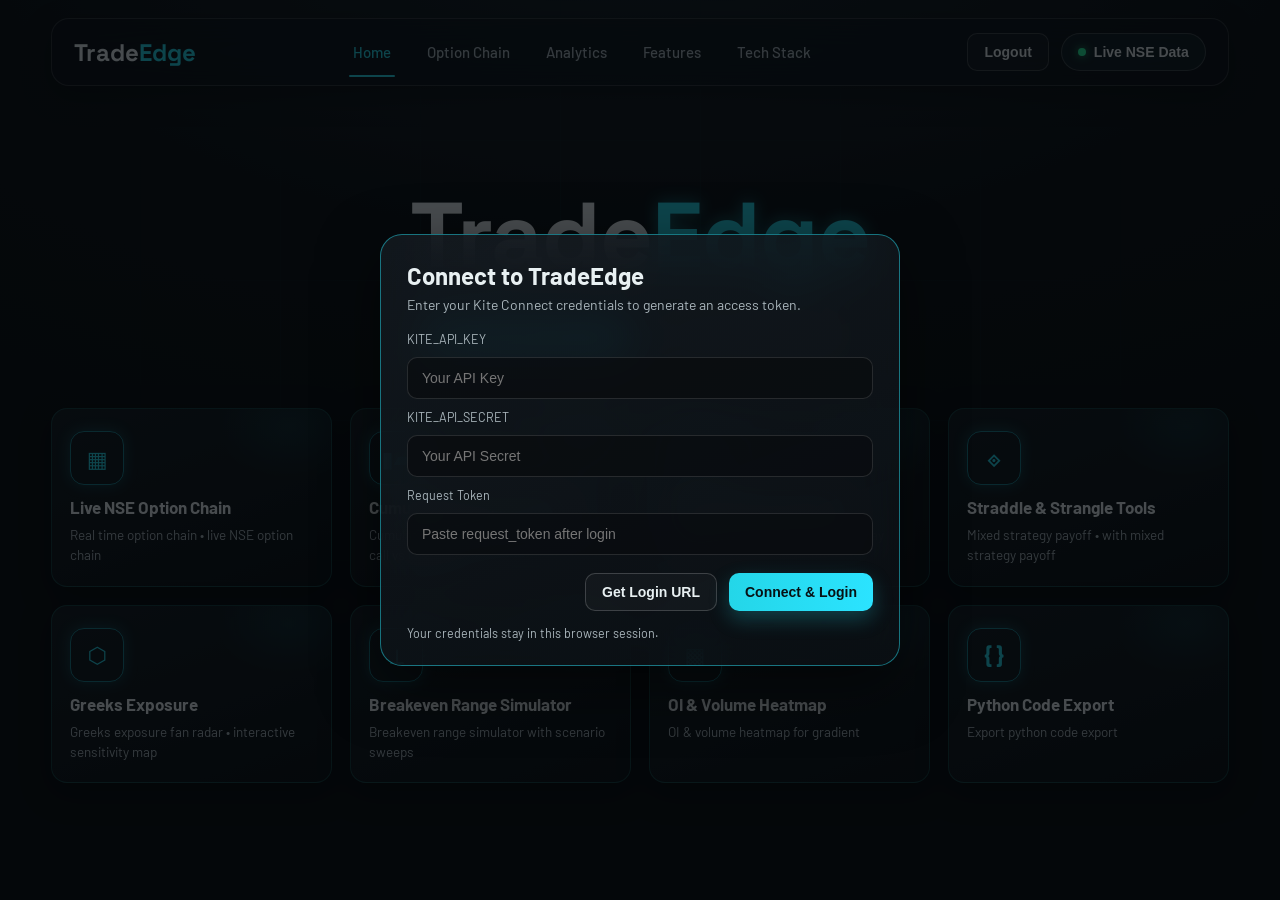
<file: index.html>
﻿<!DOCTYPE html>
<html lang="en">
<head>
  <meta charset="UTF-8" />
  <meta name="viewport" content="width=device-width, initial-scale=1.0" />
  <title>TradeEdge</title>
  <link rel="stylesheet" href="style.css" />
</head>
<body>
  <div class="bg-grid"></div>

  <div class="login-overlay" id="loginOverlay">
    <div class="login-modal">
      <h2>Connect to TradeEdge</h2>
      <p class="modal-sub">Enter your Kite Connect credentials to generate an access token.</p>

      <div class="form">
        <label for="apiKeyInput">KITE_API_KEY</label>
        <input id="apiKeyInput" type="text" placeholder="Your API Key" />

        <label for="apiSecretInput">KITE_API_SECRET</label>
        <input id="apiSecretInput" type="password" placeholder="Your API Secret" />

        <label for="requestTokenInput">Request Token</label>
        <input id="requestTokenInput" type="text" placeholder="Paste request_token after login" />
      </div>

      <div class="form-actions">
        <button class="btn ghost" id="getLoginUrlBtn" type="button">Get Login URL</button>
        <button class="btn primary" id="loginBtn" type="button">Connect & Login</button>
      </div>
      <p class="modal-hint" id="loginStatus">Your credentials stay in this browser session.</p>
    </div>
  </div>

  <header class="site-header">
    <div class="container nav">
      <div class="brand">
        <span class="brand-main">Trade</span><span class="brand-accent">Edge</span>
      </div>
      <nav class="nav-links">
        <a class="active" href="#">Home</a>
        <a href="#">Option Chain</a>
        <a href="#">Analytics</a>
        <a href="#">Features</a>
        <a href="#">Tech Stack</a>
      </nav>
      <div class="nav-actions">
        <button class="btn ghost" id="logoutBtn" type="button">Logout</button>
        <button class="btn pill" type="button">
          <span class="dot"></span>
          Live NSE Data
        </button>
      </div>
    </div>
  </header>

  <main class="hero">
    <div class="container hero-inner">
      <h1><span>Trade</span><span class="accent">Edge</span></h1>
      <div class="cta">
        <button class="btn primary">Explore Live Option Chain</button>
        <button class="btn ghost">View Analytics Dashboard</button>
      </div>
    </div>
  </main>

  <section class="features">
    <div class="container">
      <div class="cards">
        <article class="card">
          <div class="icon">▦</div>
          <h3>Live NSE Option Chain</h3>
          <p>Real time option chain • live NSE option chain</p>
        </article>

        <article class="card">
          <div class="icon">▮▰</div>
          <h3>Cumulative Call vs Put Chart</h3>
          <p>Cumulative call vs put chart • cumulative call vs put chart</p>
        </article>

        <article class="card">
          <div class="icon">∿</div>
          <h3>Premium Decay Analysis</h3>
          <p>Premium cumulative call vs put decay analysis</p>
        </article>

        <article class="card">
          <div class="icon">⟐</div>
          <h3>Straddle & Strangle Tools</h3>
          <p>Mixed strategy payoff • with mixed strategy payoff</p>
        </article>

        <article class="card">
          <div class="icon">⬡</div>
          <h3>Greeks Exposure</h3>
          <p>Greeks exposure fan radar • interactive sensitivity map</p>
        </article>

        <article class="card">
          <div class="icon">⟂</div>
          <h3>Breakeven Range Simulator</h3>
          <p>Breakeven range simulator with scenario sweeps</p>
        </article>

        <article class="card">
          <div class="icon">▩</div>
          <h3>OI & Volume Heatmap</h3>
          <p>OI & volume heatmap for gradient</p>
        </article>

        <article class="card">
          <div class="icon">{ }</div>
          <h3>Python Code Export</h3>
          <p>Export python code export</p>
        </article>
      </div>
    </div>
  </section>

  <footer class="site-footer">
    <div class="container footer-inner"></div>
  </footer>
  <script>
    const navLinks = document.querySelectorAll(".nav-links a");
    navLinks.forEach((link) => {
      link.addEventListener("click", (e) => {
        e.preventDefault();
        navLinks.forEach((item) => item.classList.remove("active"));
        link.classList.add("active");
      });
    });

    const loginOverlay = document.getElementById("loginOverlay");
    const logoutBtn = document.getElementById("logoutBtn");
    const getLoginUrlBtn = document.getElementById("getLoginUrlBtn");
    const loginBtn = document.getElementById("loginBtn");
    const loginStatus = document.getElementById("loginStatus");

    const apiKeyInput = document.getElementById("apiKeyInput");
    const apiSecretInput = document.getElementById("apiSecretInput");
    const requestTokenInput = document.getElementById("requestTokenInput");

    const showOverlay = () => loginOverlay.classList.add("show");
    const hideOverlay = () => loginOverlay.classList.remove("show");

    if (!sessionStorage.getItem("kite_access_token")) {
      showOverlay();
    }

    logoutBtn.addEventListener("click", () => {
      sessionStorage.removeItem("kite_access_token");
      apiKeyInput.value = "";
      apiSecretInput.value = "";
      requestTokenInput.value = "";
      loginStatus.textContent = "Logged out. Please enter credentials to continue.";
      showOverlay();
    });


    getLoginUrlBtn.addEventListener("click", async () => {
      const apiKey = apiKeyInput.value.trim();
      if (!apiKey) {
        loginStatus.textContent = "Enter your API key first.";
        return;
      }

      loginStatus.textContent = "Generating login URL...";
      const res = await fetch("/api/login_url", {
        method: "POST",
        headers: { "Content-Type": "application/json" },
        body: JSON.stringify({ api_key: apiKey }),
      });

      if (!res.ok) {
        loginStatus.textContent = "Failed to get login URL.";
        return;
      }

      const data = await res.json();
      window.open(data.login_url, "_blank");
      loginStatus.textContent = "Login page opened. Paste request_token here.";
    });

    loginBtn.addEventListener("click", async () => {
      const apiKey = apiKeyInput.value.trim();
      const apiSecret = apiSecretInput.value.trim();
      const requestToken = requestTokenInput.value.trim();

      if (!apiKey || !apiSecret || !requestToken) {
        loginStatus.textContent = "Please fill all fields.";
        return;
      }

      loginStatus.textContent = "Connecting to Kite...";
      const res = await fetch("/api/access_token", {
        method: "POST",
        headers: { "Content-Type": "application/json" },
        body: JSON.stringify({
          api_key: apiKey,
          api_secret: apiSecret,
          request_token: requestToken,
        }),
      });

      if (!res.ok) {
        loginStatus.textContent = "Login failed. Check your credentials.";
        return;
      }

      const data = await res.json();
      sessionStorage.setItem("kite_access_token", data.access_token);
      loginStatus.textContent = "Connected. You can close this popup.";
      setTimeout(hideOverlay, 600);
    });
  </script>
</body>
</html>
</file>
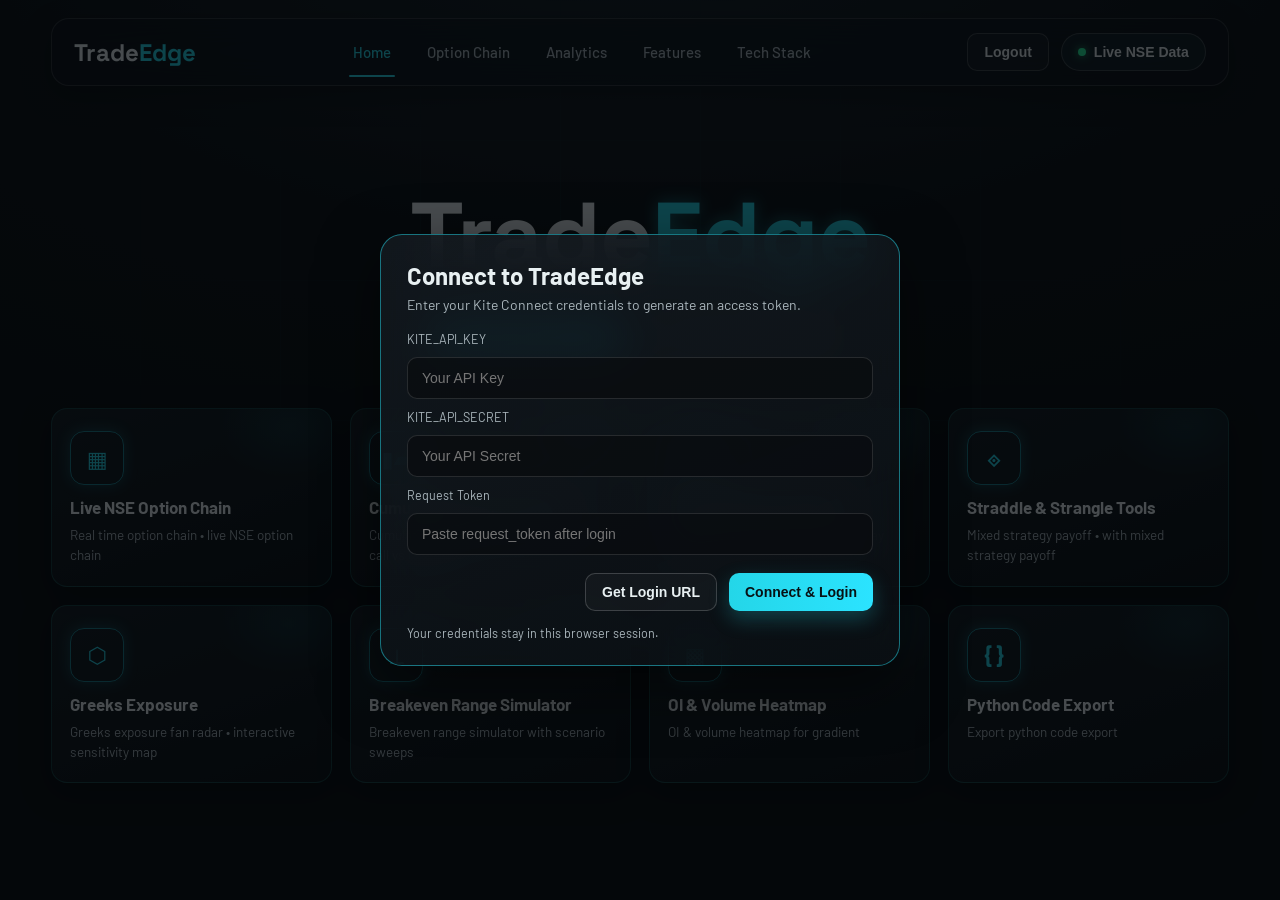
<file: templates/index.html>
﻿<!DOCTYPE html>
<html lang="en">
<head>
  <meta charset="UTF-8" />
  <meta name="viewport" content="width=device-width, initial-scale=1.0" />
  <title>TradeEdge</title>
  <link rel="stylesheet" href="/static/style.css" />
</head>
<body>
  <div class="bg-grid"></div>

  <div class="login-overlay" id="loginOverlay">
    <div class="login-modal">
      <h2>Connect to TradeEdge</h2>
      <p class="modal-sub">Enter your Kite Connect credentials to generate an access token.</p>

      <div class="form">
        <label for="apiKeyInput">KITE_API_KEY</label>
        <input id="apiKeyInput" type="text" placeholder="Your API Key" />

        <label for="apiSecretInput">KITE_API_SECRET</label>
        <input id="apiSecretInput" type="password" placeholder="Your API Secret" />

        <label for="requestTokenInput">Request Token</label>
        <input id="requestTokenInput" type="text" placeholder="Paste request_token after login" />
      </div>

      <div class="form-actions">
        <button class="btn ghost" id="getLoginUrlBtn" type="button">Get Login URL</button>
        <button class="btn primary" id="loginBtn" type="button">Connect & Login</button>
      </div>
      <p class="modal-hint" id="loginStatus">Your credentials stay in this browser session.</p>
    </div>
  </div>

  <header class="site-header">
    <div class="container nav">
      <div class="brand">
        <span class="brand-main">Trade</span><span class="brand-accent">Edge</span>
      </div>
      <nav class="nav-links">
        <a class="active" href="#">Home</a>
        <a href="/option-chain">Option Chain</a>
        <a href="#">Analytics</a>
        <a href="#">Features</a>
        <a href="#">Tech Stack</a>
      </nav>
      <div class="nav-actions">
        <button class="btn ghost" id="logoutBtn" type="button">Logout</button>
        <button class="btn pill" type="button">
          <span class="dot"></span>
          Live NSE Data
        </button>
      </div>
    </div>
  </header>

  <main class="hero">
    <div class="container hero-inner">
      <h1><span>Trade</span><span class="accent">Edge</span></h1>
      <div class="cta">
        <a class="btn primary" href="/option-chain">Explore Live Option Chain</a>
        <button class="btn ghost">View Analytics Dashboard</button>
      </div>
    </div>
  </main>

  <section class="features">
    <div class="container">
      <div class="cards">
        <a class="card card-link" href="/option-chain">
          <div class="icon">▦</div>
          <h3>Live NSE Option Chain</h3>
          <p>Real time option chain • live NSE option chain</p>
        </a>

        <article class="card">
          <div class="icon">▮▰</div>
          <h3>Cumulative Call vs Put Chart</h3>
          <p>Cumulative call vs put chart • cumulative call vs put chart</p>
        </article>

        <article class="card">
          <div class="icon">∿</div>
          <h3>Premium Decay Analysis</h3>
          <p>Premium cumulative call vs put decay analysis</p>
        </article>

        <article class="card">
          <div class="icon">⟐</div>
          <h3>Straddle & Strangle Tools</h3>
          <p>Mixed strategy payoff • with mixed strategy payoff</p>
        </article>

        <article class="card">
          <div class="icon">⬡</div>
          <h3>Greeks Exposure</h3>
          <p>Greeks exposure fan radar • interactive sensitivity map</p>
        </article>

        <article class="card">
          <div class="icon">⟂</div>
          <h3>Breakeven Range Simulator</h3>
          <p>Breakeven range simulator with scenario sweeps</p>
        </article>

        <article class="card">
          <div class="icon">▩</div>
          <h3>OI & Volume Heatmap</h3>
          <p>OI & volume heatmap for gradient</p>
        </article>

        <article class="card">
          <div class="icon">{ }</div>
          <h3>Python Code Export</h3>
          <p>Export python code export</p>
        </article>
      </div>
    </div>
  </section>

  <footer class="site-footer">
    <div class="container footer-inner"></div>
  </footer>
  <script>
    const navLinks = document.querySelectorAll(".nav-links a");
    navLinks.forEach((link) => {
      link.addEventListener("click", (e) => {
        const href = link.getAttribute("href");
        if (!href || href === "#") {
          e.preventDefault();
        }
        navLinks.forEach((item) => item.classList.remove("active"));
        link.classList.add("active");
      });
    });

    const loginOverlay = document.getElementById("loginOverlay");
    const logoutBtn = document.getElementById("logoutBtn");
    const getLoginUrlBtn = document.getElementById("getLoginUrlBtn");
    const loginBtn = document.getElementById("loginBtn");
    const loginStatus = document.getElementById("loginStatus");

    const apiKeyInput = document.getElementById("apiKeyInput");
    const apiSecretInput = document.getElementById("apiSecretInput");
    const requestTokenInput = document.getElementById("requestTokenInput");

    const showOverlay = () => loginOverlay.classList.add("show");
    const hideOverlay = () => loginOverlay.classList.remove("show");

    if (!sessionStorage.getItem("kite_access_token")) {
      showOverlay();
    }

    logoutBtn.addEventListener("click", async () => {
      await fetch("/api/logout", { method: "POST" });
      sessionStorage.removeItem("kite_access_token");
      apiKeyInput.value = "";
      apiSecretInput.value = "";
      requestTokenInput.value = "";
      loginStatus.textContent = "Logged out. Please enter credentials to continue.";
      showOverlay();
    });


    getLoginUrlBtn.addEventListener("click", async () => {
      const apiKey = apiKeyInput.value.trim();
      if (!apiKey) {
        loginStatus.textContent = "Enter your API key first.";
        return;
      }

      loginStatus.textContent = "Generating login URL...";
      const res = await fetch("/api/login_url", {
        method: "POST",
        headers: { "Content-Type": "application/json" },
        body: JSON.stringify({ api_key: apiKey }),
      });

      if (!res.ok) {
        loginStatus.textContent = "Failed to get login URL.";
        return;
      }

      const data = await res.json();
      window.open(data.login_url, "_blank");
      loginStatus.textContent = "Login page opened. Paste request_token here.";
    });

    loginBtn.addEventListener("click", async () => {
      const apiKey = apiKeyInput.value.trim();
      const apiSecret = apiSecretInput.value.trim();
      const requestToken = requestTokenInput.value.trim();

      if (!apiKey || !apiSecret || !requestToken) {
        loginStatus.textContent = "Please fill all fields.";
        return;
      }

      loginStatus.textContent = "Connecting to Kite...";
      const res = await fetch("/api/access_token", {
        method: "POST",
        headers: { "Content-Type": "application/json" },
        body: JSON.stringify({
          api_key: apiKey,
          api_secret: apiSecret,
          request_token: requestToken,
        }),
      });

      if (!res.ok) {
        loginStatus.textContent = "Login failed. Check your credentials.";
        return;
      }

      const data = await res.json();
      sessionStorage.setItem("kite_access_token", data.access_token);
      loginStatus.textContent = "Connected. You can close this popup.";
      setTimeout(hideOverlay, 600);
    });
  </script>
</body>
</html>
</file>
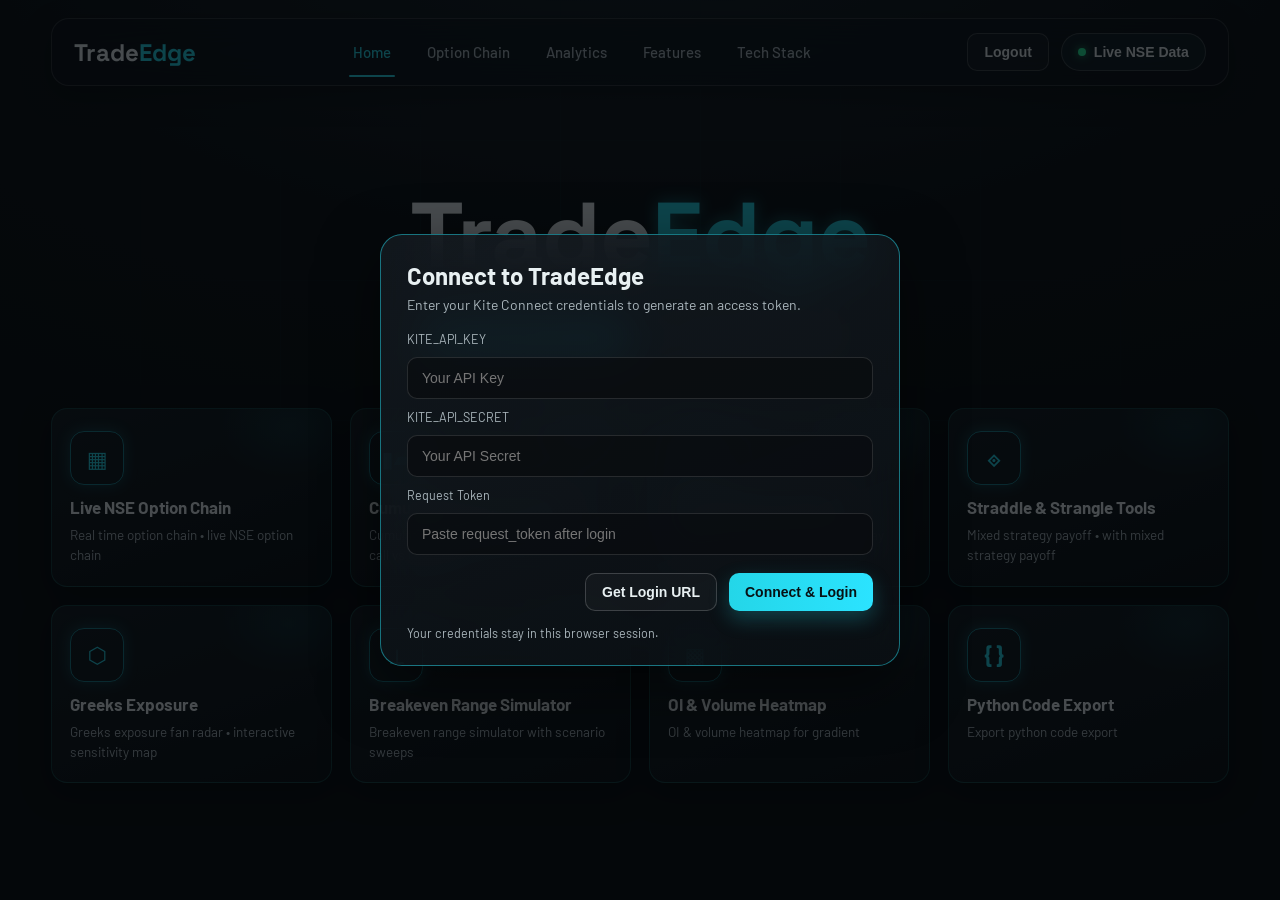
<file: templates/option_chain.html>
﻿<!DOCTYPE html>
<html lang="en">
<head>
  <meta charset="UTF-8" />
  <meta name="viewport" content="width=device-width, initial-scale=1.0" />
  <title>TradeEdge • Option Chain</title>
  <link rel="stylesheet" href="/static/style.css" />
</head>
<body class="option-chain">
  <div class="bg-grid"></div>

  <header class="site-header">
    <div class="container nav">
      <div class="brand">
        <span class="brand-main">Trade</span><span class="brand-accent">Edge</span>
      </div>
      <nav class="nav-links">
        <a href="/">Home</a>
        <a class="active" href="/option-chain">Option Chain</a>
        <a href="#">Analytics</a>
        <a href="#">Features</a>
        <a href="#">Tech Stack</a>
      </nav>
      <div class="nav-actions">
        <button class="btn ghost" id="logoutBtn" type="button">Logout</button>
        <button class="btn pill" type="button">
          <span class="dot"></span>
          Live NSE Data
        </button>
      </div>
    </div>
  </header>

  <main class="oc-main">
    <section class="oc-card oc-chain">
      <div class="oc-card-header">
        <div>
          <h2>Live NSE Option Chain</h2>
          <div class="oc-controls">
            <label class="select-group">
              <span>Instrument Type</span>
              <select id="instrumentType">
                <option value="index">Index Options</option>
                <option value="stock">Stock Options</option>
              </select>
            </label>
            <label class="select-group">
              <span>Ticker</span>
              <select id="tickerSelect"></select>
            </label>
            <label class="select-group">
              <span>Expiry</span>
              <select id="expirySelect"></select>
            </label>
            <label class="select-group" id="intervalGroup">
              <span>Strike Interval</span>
              <select id="intervalSelect"></select>
            </label>
            <div class="quote">
              <span class="price" id="underlyingPrice">--</span>
              <span class="change" id="underlyingChange">--</span>
            </div>
          </div>
        </div>
      </div>

      <div class="oc-table" id="optionTable">
        <div class="oc-row oc-group">
          <div class="cell group-call" style="grid-column: span 3;">Calls</div>
          <div class="cell strikes">Strike</div>
          <div class="cell group-put" style="grid-column: span 3;">Puts</div>
        </div>
        <div class="oc-row oc-head">
          <div class="cell">OI</div>
          <div class="cell">Vol</div>
          <div class="cell">LTP</div>
          <div class="cell strikes">Strike</div>
          <div class="cell">LTP</div>
          <div class="cell">Vol</div>
          <div class="cell">OI</div>
        </div>
      </div>
    </section>

    <section class="oc-right">
      <div class="oc-card oc-graph">
        <div class="oc-card-header">
          <div>
            <h2>Strategy Payoff Graph</h2>
            <div class="oc-tabs">
              <button class="chip active">Payoff Graph</button>
              <button class="chip">P&amp;L Table</button>
              <button class="chip">Greeks</button>
              <button class="chip">Strategy Chart</button>
            </div>
          </div>
          <div class="oc-stats">
            <div class="stat">
              <span>Premium Collected</span>
              <strong class="up" id="statPremium">+0.00</strong>
            </div>
            <div class="stat">
              <span>Breakeven</span>
              <strong id="statBreakeven">--</strong>
            </div>
          </div>
        </div>
        <div class="graph-area" id="graphArea">
          <div class="graph-grid"></div>
          <svg class="payoff-svg" id="payoffSvg" viewBox="0 0 100 100" preserveAspectRatio="none">
            <defs>
              <linearGradient id="payoffFillUp" x1="0" x2="0" y1="0" y2="1">
                <stop offset="0%" stop-color="rgba(36, 214, 232, 0.55)" />
                <stop offset="100%" stop-color="rgba(36, 214, 232, 0.05)" />
              </linearGradient>
              <linearGradient id="payoffFillDown" x1="0" x2="0" y1="0" y2="1">
                <stop offset="0%" stop-color="rgba(249, 107, 107, 0.5)" />
                <stop offset="100%" stop-color="rgba(249, 107, 107, 0.05)" />
              </linearGradient>
            </defs>
            <path id="payoffAreaUp" fill="url(#payoffFillUp)" d="" />
            <path id="payoffAreaDown" fill="url(#payoffFillDown)" d="" />
            <path id="payoffLine" fill="none" stroke="rgba(36, 214, 232, 0.8)" stroke-width="1.2" d="" />
          </svg>
          <div class="crosshair v" id="crosshairV"></div>
          <div class="crosshair h" id="crosshairH"></div>
          <div class="crosshair-tooltip" id="crosshairTooltip"></div>
        </div>
      </div>

      <div class="oc-card oc-positions">
        <div class="oc-card-header">
          <div>
            <h2>Current Strategy Positions</h2>
          </div>
          <div class="oc-actions">
            <button class="btn primary" id="executeAllBtn">Execute All</button>
            <button class="btn ghost" id="exitAllBtn">Exit All</button>
          </div>
        </div>
        <div class="positions-table" id="positionsTable">
          <div class="positions-row head">
            <span>Instrument</span>
            <span>Lots / Qty</span>
            <span>Avg Price</span>
            <span>LTP</span>
            <span>P&amp;L</span>
            <span>Actions</span>
          </div>
        </div>
      </div>
    </section>
  </main>

  <div class="toast-stack" id="toastStack"></div>

  <script>
    const navLinks = document.querySelectorAll(".nav-links a");
    navLinks.forEach((link) => {
      link.addEventListener("click", (e) => {
        const href = link.getAttribute("href");
        if (!href || href === "#") {
          e.preventDefault();
        }
        navLinks.forEach((item) => item.classList.remove("active"));
        link.classList.add("active");
      });
    });

    const logoutBtn = document.getElementById("logoutBtn");
    const instrumentType = document.getElementById("instrumentType");
    const tickerSelect = document.getElementById("tickerSelect");
    const expirySelect = document.getElementById("expirySelect");
    const intervalSelect = document.getElementById("intervalSelect");
    const intervalGroup = document.getElementById("intervalGroup");
    const underlyingPrice = document.getElementById("underlyingPrice");
    const underlyingChange = document.getElementById("underlyingChange");
    const optionTable = document.getElementById("optionTable");
    const positionsTable = document.getElementById("positionsTable");
    const payoffLine = document.getElementById("payoffLine");
    const payoffAreaUp = document.getElementById("payoffAreaUp");
    const payoffAreaDown = document.getElementById("payoffAreaDown");
    const graphArea = document.getElementById("graphArea");
    const crosshairV = document.getElementById("crosshairV");
    const crosshairH = document.getElementById("crosshairH");
    const crosshairTooltip = document.getElementById("crosshairTooltip");
    const statPremium = document.getElementById("statPremium");
    const statBreakeven = document.getElementById("statBreakeven");

    logoutBtn.addEventListener("click", async () => {
      await fetch("/api/logout", { method: "POST" });
      sessionStorage.removeItem("kite_access_token");
      window.location.href = "/";
    });

    function showToast(message, variant = "error") {
      const toast = document.createElement("div");
      toast.className = `toast ${variant}`;
      toast.textContent = message;
      toastStack.appendChild(toast);
      requestAnimationFrame(() => toast.classList.add("show"));
      setTimeout(() => {
        toast.classList.remove("show");
        setTimeout(() => toast.remove(), 300);
      }, 3200);
    }

    executeAllBtn.addEventListener("click", async () => {
      try {
        const res = await fetch("/api/trade/execute", {
          method: "POST",
          headers: { "Content-Type": "application/json" },
          body: JSON.stringify({ positions }),
        });
        if (!res.ok) {
          const data = await res.json().catch(() => ({}));
          showToast(data.error || "Execution failed.", "error");
          return;
        }
        positions.forEach((p) => (p.executed = true));
        updatePositionsPnL(true);
        showToast("Orders submitted.", "success");
      } catch (_) {
        showToast("Execution failed. Network error.", "error");
      }
    });

    exitAllBtn.addEventListener("click", async () => {
      try {
        const res = await fetch("/api/trade/exit-all", { method: "POST" });
        if (!res.ok) {
          const data = await res.json().catch(() => ({}));
          showToast(data.error || "Exit all failed.", "error");
          return;
        }
        showToast("Exit all submitted.", "success");
      } catch (_) {
        showToast("Exit all failed. Network error.", "error");
      }
    });


    let currentRows = [];
    let atmCentered = false;
    const positions = [];

    async function loadUnderlyings() {
      const type = instrumentType.value;
      intervalGroup.style.display = type === "stock" ? "none" : "grid";
      if (type === "stock") {
        intervalSelect.innerHTML = "";
        intervalSelect.value = "";
      }
      const res = await fetch(`/api/option-chain/underlyings?type=${encodeURIComponent(type)}`);
      if (res.status === 401) {
        sessionStorage.removeItem("kite_access_token");
        window.location.href = "/";
        return;
      }
      const data = await res.json();
      tickerSelect.innerHTML = "";
      data.underlyings.forEach((name) => {
        const opt = document.createElement("option");
        opt.value = name;
        opt.textContent = name;
        tickerSelect.appendChild(opt);
      });

      const preferred = data.underlyings.includes("NIFTY") ? "NIFTY" : data.underlyings[0];
      if (preferred) {
        tickerSelect.value = preferred;
        await loadExpiries();
      }
    }

    async function loadExpiries() {
      const underlying = tickerSelect.value;
      if (!underlying) return;
      const type = instrumentType.value;
      const res = await fetch(`/api/option-chain/expiries?underlying=${encodeURIComponent(underlying)}&type=${encodeURIComponent(type)}`);
      if (res.status === 401) {
        sessionStorage.removeItem("kite_access_token");
        window.location.href = "/";
        return;
      }
      const data = await res.json();
      expirySelect.innerHTML = "";
      data.expiries.forEach((exp) => {
        const opt = document.createElement("option");
        opt.value = exp;
        opt.textContent = exp;
        expirySelect.appendChild(opt);
      });
      await loadIntervals();
    }

    async function loadIntervals() {
      const underlying = tickerSelect.value;
      const expiry = expirySelect.value;
      if (!underlying || !expiry) return;
      const type = instrumentType.value;
      if (type === "stock") {
        await buildChain();
        return;
      }
      const res = await fetch(
        `/api/option-chain/intervals?underlying=${encodeURIComponent(underlying)}&expiry=${encodeURIComponent(expiry)}&type=${encodeURIComponent(type)}`
      );
      if (res.status === 401) {
        sessionStorage.removeItem("kite_access_token");
        window.location.href = "/";
        return;
      }
      const data = await res.json();
      intervalSelect.innerHTML = "";
      const allOpt = document.createElement("option");
      allOpt.value = "";
      allOpt.textContent = "All Strikes";
      intervalSelect.appendChild(allOpt);

      data.intervals.forEach((val) => {
        const opt = document.createElement("option");
        opt.value = val;
        opt.textContent = `Every ${val}`;
        intervalSelect.appendChild(opt);
      });

      await buildChain();
    }

    async function buildChain() {
      const underlying = tickerSelect.value;
      const expiry = expirySelect.value;
      const interval = intervalSelect.value;
      if (!underlying || !expiry) return;

      const type = instrumentType.value;
      const res = await fetch("/api/option-chain/build", {
        method: "POST",
        headers: { "Content-Type": "application/json" },
        body: JSON.stringify({ underlying, expiry, interval, instrument_type: type }),
      });

      if (res.status === 401) {
        sessionStorage.removeItem("kite_access_token");
        window.location.href = "/";
        return;
      }

      const data = await res.json();
      const price = data.ltp != null ? Number(data.ltp).toFixed(2) : "--";
      underlyingPrice.textContent = price;
      const change = data.change_pct != null ? data.change_pct.toFixed(2) + "%" : "--";
      underlyingChange.textContent = change;
      underlyingChange.classList.toggle("up", data.change_pct >= 0);
      underlyingChange.classList.toggle("down", data.change_pct < 0);

      const rowsHtml = data.rows
        .map(
          (row) => `
          <div class="oc-row" data-strike="${row.strike}" data-lot="${row.lot_size ?? ""}" data-ce-token="${row.ce_token ?? ""}" data-pe-token="${row.pe_token ?? ""}" data-ce-symbol="${row.ce_symbol ?? ""}" data-pe-symbol="${row.pe_symbol ?? ""}" data-ce-exchange="${row.ce_exchange ?? ""}" data-pe-exchange="${row.pe_exchange ?? ""}">
            <div class="cell ce-oi">--</div>
            <div class="cell ce-vol">--</div>
            <div class="cell ce-ltp trade-cell" data-side="CE">
              <span class="ltp-val">--</span>
              <div class="trade-actions">
                <button class="trade-btn buy" data-side="buy" type="button">B</button>
                <button class="trade-btn sell" data-side="sell" type="button">S</button>
              </div>
            </div>
            <div class="cell strikes">${row.strike}</div>
            <div class="cell pe-ltp trade-cell" data-side="PE">
              <span class="ltp-val">--</span>
              <div class="trade-actions">
                <button class="trade-btn buy" data-side="buy" type="button">B</button>
                <button class="trade-btn sell" data-side="sell" type="button">S</button>
              </div>
            </div>
            <div class="cell pe-vol">--</div>
            <div class="cell pe-oi">--</div>
          </div>
        `
        )
        .join("");

      optionTable.innerHTML = `
        <div class="oc-row oc-group">
          <div class="cell group-call" style="grid-column: span 3;">Calls</div>
          <div class="cell strikes">Strike</div>
          <div class="cell group-put" style="grid-column: span 3;">Puts</div>
        </div>
        <div class="oc-row oc-head">
          <div class="cell">OI</div>
          <div class="cell">Vol</div>
          <div class="cell">LTP</div>
          <div class="cell strikes">Strike</div>
          <div class="cell">LTP</div>
          <div class="cell">Vol</div>
          <div class="cell">OI</div>
        </div>
        ${rowsHtml}
      `;

      currentRows = Array.from(optionTable.querySelectorAll(".oc-row[data-strike]"));
      atmCentered = false;
      applyMoneyness(data.ltp);
      updatePayoff();
    }

    optionTable.addEventListener("click", (e) => {
      const btn = e.target.closest(".trade-btn");
      if (!btn) return;
      const tradeCell = btn.closest(".trade-cell");
      if (!tradeCell) return;
      const side = btn.dataset.side; // buy / sell
      const row = tradeCell.closest(".oc-row");
      const strike = Number(row.dataset.strike);
      const optionType = tradeCell.dataset.side;
      const ltpText = tradeCell.querySelector(".ltp-val")?.textContent;
      const ltp = Number(ltpText);
      if (!strike || Number.isNaN(ltp)) return;
      const execPrice = ltp;

      const lotSize = Number(row.dataset.lot) || 1;
      const symbol = optionType === "CE" ? row.dataset.ceSymbol : row.dataset.peSymbol;
      const exchange = optionType === "CE" ? row.dataset.ceExchange : row.dataset.peExchange;
      const sameKey = (p) => p.optionType === optionType && p.strike === strike;
      const opposite = positions.find((p) => sameKey(p) && p.side !== side);
      if (opposite) {
        opposite.qty -= 1;
        if (opposite.qty <= 0) {
          positions.splice(positions.indexOf(opposite), 1);
        }
      } else {
        const existing = positions.find((p) => sameKey(p) && p.side === side);
        if (existing) {
          existing.qty += 1;
          existing.premium = execPrice;
          existing.symbol = symbol;
          existing.exchange = exchange;
        } else {
          positions.push({
            optionType,
            side,
            strike,
            premium: execPrice,
            qty: 1,
            lotSize,
            orderType: "market",
            orderPrice: null,
            symbol,
            exchange,
          });
        }
      }

      renderPositions();
      updatePayoff();
    });

    function renderPositions() {
      const rows = positions.map((pos, idx) => {
        const tag = `${pos.strike} ${pos.optionType}`;
        const qty = `${pos.qty} / ${pos.qty * pos.lotSize}`;
        const ltp = pos.premium.toFixed(2);
        const pnl = 0;
        return `
          <div class="positions-row">
            <span>${pos.side.toUpperCase()} ${tag}</span>
            <span>${qty}</span>
            <span>${pos.premium.toFixed(2)}</span>
            <span>${ltp}</span>
            <span>
              <div class="pnl-label">P&amp;L</div>
              <div class="pnl-value">--</div>
            </span>
            <span class="pos-actions">
              <label class="pos-order">
                <select class="pos-order-type" data-index="${idx}">
                  <option value="market" ${pos.orderType === "market" ? "selected" : ""}>MKT</option>
                  <option value="limit" ${pos.orderType === "limit" ? "selected" : ""}>LMT</option>
                </select>
                <input class="pos-order-price" data-index="${idx}" type="number" step="0.05" placeholder="Limit" value="${pos.orderPrice ?? ""}" ${pos.orderType === "limit" ? "" : "disabled"} />
              </label>
              <button class="pos-btn remove" data-index="${idx}" type="button">Remove</button>
            </span>
          </div>
        `;
      }).join("");

      positionsTable.innerHTML = `
        <div class="positions-row head">
          <span>Instrument</span>
          <span>Lots / Qty</span>
          <span>Avg Price</span>
          <span>LTP</span>
          <span>P&amp;L</span>
          <span>Actions</span>
        </div>
        ${rows}
      `;
    }

    positionsTable.addEventListener("click", (e) => {
      const btn = e.target.closest(".pos-btn");
      if (!btn) return;
      const idx = Number(btn.dataset.index);
      if (Number.isNaN(idx) || !positions[idx]) return;

      positions.splice(idx, 1);
      renderPositions();
      updatePayoff();
    });

    positionsTable.addEventListener("change", (e) => {
      const typeSelect = e.target.closest(".pos-order-type");
      const priceInput = e.target.closest(".pos-order-price");
      if (typeSelect) {
        const idx = Number(typeSelect.dataset.index);
        const pos = positions[idx];
        if (!pos) return;
        pos.orderType = typeSelect.value;
        const input = positionsTable.querySelector(`.pos-order-price[data-index="${idx}"]`);
        if (input) {
          input.disabled = pos.orderType !== "limit";
        }
        renderPositions();
        updatePayoff();
      }
      if (priceInput) {
        const idx = Number(priceInput.dataset.index);
        const pos = positions[idx];
        if (!pos) return;
        const val = Number(priceInput.value);
        pos.orderPrice = Number.isNaN(val) ? null : val;
        renderPositions();
        updatePayoff();
      }
    });


    function computePayoff(price) {
      let total = 0;
      positions.forEach((pos) => {
        const intrinsic = pos.optionType === "CE"
          ? Math.max(price - pos.strike, 0)
          : Math.max(pos.strike - price, 0);
        const payoff = intrinsic - pos.premium;
        const signed = pos.side === "buy" ? payoff : -payoff;
        total += signed * pos.qty * pos.lotSize;
      });
      return total;
    }

    let payoffPoints = [];

    function updatePayoff() {
      if (!positions.length) {
        payoffLine.setAttribute("d", "");
        payoffAreaUp.setAttribute("d", "");
        payoffAreaDown.setAttribute("d", "");
        statPremium.textContent = "+0.00";
        statBreakeven.textContent = "--";
        payoffPoints = [];
        return;
      }

      const spot = Number(underlyingPrice.textContent) || 0;
      const strikes = currentRows.map((row) => Number(row.dataset.strike)).filter(Boolean);
      const minStrike = Math.min(...strikes);
      const maxStrike = Math.max(...strikes);
      const start = minStrike || (spot * 0.9);
      const end = maxStrike || (spot * 1.1);

      const points = [];
      const steps = 200;
      let max = -Infinity;
      let min = Infinity;
      for (let i = 0; i <= steps; i++) {
        const price = start + ((end - start) * i) / steps;
        const pnl = computePayoff(price);
        points.push({ x: i / steps, y: pnl });
        max = Math.max(max, pnl);
        min = Math.min(min, pnl);
      }

      const pad = (max - min) * 0.08 || 1;
      const paddedMax = max + pad;
      const paddedMin = min - pad;
      const range = paddedMax - paddedMin || 1;
      const toSvgY = (val) => (100 - ((val - paddedMin) / range) * 100);

      const path = points
        .map((p, i) => {
          const x = (p.x * 100).toFixed(2);
          const y = toSvgY(p.y).toFixed(2);
          return `${i === 0 ? "M" : "L"} ${x} ${y}`;
        })
        .join(" ");

      payoffLine.setAttribute("d", path);

      const zeroY = toSvgY(0);
      const posPath = points
        .map((p, i) => {
          const x = (p.x * 100).toFixed(2);
          const y = toSvgY(Math.max(p.y, 0)).toFixed(2);
          return `${i === 0 ? "M" : "L"} ${x} ${y}`;
        })
        .join(" ");
      const negPath = points
        .map((p, i) => {
          const x = (p.x * 100).toFixed(2);
          const y = toSvgY(Math.min(p.y, 0)).toFixed(2);
          return `${i === 0 ? "M" : "L"} ${x} ${y}`;
        })
        .join(" ");

      const areaUp = `${posPath} L 100 ${zeroY.toFixed(2)} L 0 ${zeroY.toFixed(2)} Z`;
      const areaDown = `${negPath} L 100 ${zeroY.toFixed(2)} L 0 ${zeroY.toFixed(2)} Z`;
      payoffAreaUp.setAttribute("d", areaUp);
      payoffAreaDown.setAttribute("d", areaDown);

      const breakevens = [];
      for (let i = 1; i < points.length; i++) {
        const a = points[i - 1];
        const b = points[i];
        if ((a.y <= 0 && b.y >= 0) || (a.y >= 0 && b.y <= 0)) {
          const t = (0 - a.y) / (b.y - a.y || 1);
          const x = a.x + (b.x - a.x) * t;
          const price = start + (end - start) * x;
          breakevens.push(price);
        }
      }

      let premiumNet = 0;
      positions.forEach((pos) => {
        const sign = pos.side === "sell" ? 1 : -1;
        premiumNet += sign * pos.premium;
      });
      const premiumLabel = premiumNet >= 0 ? "Premium Collected" : "Premium Paid";
      const premiumEl = statPremium.closest(".stat")?.querySelector("span");
      if (premiumEl) premiumEl.textContent = premiumLabel;
      statPremium.textContent = `${premiumNet >= 0 ? "+" : ""}${premiumNet.toFixed(2)}`;
      statBreakeven.textContent = breakevens.length ? breakevens.map((b) => b.toFixed(2)).join(", ") : "--";

      graphArea.dataset.payoffStart = String(start);
      graphArea.dataset.payoffEnd = String(end);
      graphArea.dataset.payoffMin = String(paddedMin);
      graphArea.dataset.payoffMax = String(paddedMax);
      payoffPoints = points;
    }

    async function updatePositionsPnL(force = false) {
      const anyExecuted = positions.some((p) => p.executed);
      if (!force && !anyExecuted) {
        return;
      }
      let portfolioMap = {};
      try {
        const res = await fetch("/api/portfolio/positions");
        if (res.ok) {
          const data = await res.json();
          const net = data.net || [];
          net.forEach((pos) => {
            const key = `${pos.exchange}:${pos.tradingsymbol}`;
            portfolioMap[key] = pos;
          });
        }
      } catch (_) {
        portfolioMap = {};
      }

      positionsTable.querySelectorAll(".positions-row").forEach((row, idx) => {
        if (idx === 0) return;
        const pos = positions[idx - 1];
        if (!pos) return;

        const key = `${pos.exchange}:${pos.symbol}`;
        const livePos = portfolioMap[key];
        if (!livePos) {
          const pnlEl = row.querySelector(".pnl-value");
          if (pnlEl) {
            pnlEl.textContent = "--";
            pnlEl.classList.remove("up", "down");
          }
          return;
        }

        const pnlVal = livePos.pnl ?? livePos.unrealised ?? livePos.realised ?? 0;

        const pnlEl = row.querySelector(".pnl-value");
        if (pnlEl) {
          pnlEl.textContent = `${pnlVal >= 0 ? "+" : ""}${pnlVal.toFixed(2)}`;
          pnlEl.classList.toggle("up", pnlVal >= 0);
          pnlEl.classList.toggle("down", pnlVal < 0);
        }
      });
    }

    graphArea.addEventListener("mousemove", (e) => {
      const rect = graphArea.getBoundingClientRect();
      const x = e.clientX - rect.left;
      const y = e.clientY - rect.top;
      const width = rect.width;
      const height = rect.height;
      if (x < 0 || x > width || y < 0 || y > height) return;

      const start = Number(graphArea.dataset.payoffStart);
      const end = Number(graphArea.dataset.payoffEnd);
      const min = Number(graphArea.dataset.payoffMin);
      const max = Number(graphArea.dataset.payoffMax);
      if (!Number.isFinite(start) || !Number.isFinite(end) || !Number.isFinite(min) || !Number.isFinite(max)) return;

      crosshairV.style.left = `${x}px`;
      crosshairH.style.top = `${y}px`;
      crosshairV.classList.add("show");
      crosshairH.classList.add("show");

      const price = start + (x / width) * (end - start);
      if (!payoffPoints.length) return;
      const t = x / width;
      const idx = Math.min(payoffPoints.length - 2, Math.max(0, Math.floor(t * payoffPoints.length)));
      const a = payoffPoints[idx];
      const b = payoffPoints[idx + 1];
      const localT = (t - a.x) / ((b.x - a.x) || 1);
      const pnl = a.y + (b.y - a.y) * localT;
      const yOnLine = (1 - ((pnl - min) / (max - min || 1))) * height;

      crosshairV.style.left = `${x}px`;
      crosshairH.style.top = `${yOnLine}px`;
      crosshairTooltip.textContent = `${price.toFixed(2)} • ${pnl.toFixed(2)}`;
      crosshairTooltip.style.left = `${x}px`;
      crosshairTooltip.style.top = `${yOnLine}px`;
      crosshairTooltip.style.transform = `translate(-50%, -120%)`;
      crosshairTooltip.classList.add("show");
    });

    graphArea.addEventListener("mouseleave", () => {
      crosshairV.classList.remove("show");
      crosshairH.classList.remove("show");
      crosshairTooltip.classList.remove("show");
    });

    function applyMoneyness(ltp) {
      if (!ltp || Number.isNaN(ltp)) return;
      let atmRow = null;
      let atmDistance = Number.POSITIVE_INFINITY;

      currentRows.forEach((row) => {
        const strike = Number(row.dataset.strike);
        if (!strike) return;
        const distance = Math.abs(strike - ltp);
        if (distance < atmDistance) {
          atmDistance = distance;
          atmRow = row;
        }
      });

      currentRows.forEach((row) => {
        const strike = Number(row.dataset.strike);
        if (!strike) return;

        row.classList.remove("atm-row", "call-itm-row", "call-otm-row", "put-itm-row", "put-otm-row");

        if (row === atmRow) row.classList.add("atm-row");

        const callItm = strike < ltp;
        const putItm = strike > ltp;

        row.classList.add(callItm ? "call-itm-row" : "call-otm-row");
        row.classList.add(putItm ? "put-itm-row" : "put-otm-row");
      });

      if (atmRow && !atmCentered) {
        const container = optionTable;
        const offset = atmRow.offsetTop - (container.clientHeight / 2) + (atmRow.clientHeight / 2);
        container.scrollTop = Math.max(0, offset);
        atmCentered = true;
      }
    }

    async function startPolling() {
      setInterval(async () => {
        const res = await fetch("/api/option-chain/ticks");
        if (res.status === 401) {
          sessionStorage.removeItem("kite_access_token");
          window.location.href = "/";
          return;
        }
        if (!res.ok) return;
        const data = await res.json();

        currentRows.forEach((row) => {
          const ceToken = Number(row.dataset.ceToken);
          const peToken = Number(row.dataset.peToken);
          const ceTick = data.ticks[ceToken];
          const peTick = data.ticks[peToken];

          if (ceTick) {
            const ceLtp = row.querySelector(".ce-ltp");
            const ceOi = row.querySelector(".ce-oi");
            const ceVol = row.querySelector(".ce-vol");
            const ceVal = ceLtp?.querySelector(".ltp-val");
            if (ceVal && ceTick.last_price != null) ceVal.textContent = ceTick.last_price.toFixed(2);
            if (ceOi && ceTick.oi != null) ceOi.textContent = ceTick.oi.toLocaleString();
            if (ceVol && ceTick.volume != null) ceVol.textContent = ceTick.volume.toLocaleString();
          }

          if (peTick) {
            const peLtp = row.querySelector(".pe-ltp");
            const peOi = row.querySelector(".pe-oi");
            const peVol = row.querySelector(".pe-vol");
            const peVal = peLtp?.querySelector(".ltp-val");
            if (peVal && peTick.last_price != null) peVal.textContent = peTick.last_price.toFixed(2);
            if (peOi && peTick.oi != null) peOi.textContent = peTick.oi.toLocaleString();
            if (peVol && peTick.volume != null) peVol.textContent = peTick.volume.toLocaleString();
          }
        });

        positions.forEach((pos) => {
          const row = currentRows.find((r) => Number(r.dataset.strike) === pos.strike);
          if (!row) return;
          if (pos.optionType === "CE") {
            const ceToken = Number(row.dataset.ceToken);
            const ceTick = data.ticks[ceToken];
            if (ceTick && ceTick.last_price != null) pos.currentLtp = ceTick.last_price;
          } else {
            const peToken = Number(row.dataset.peToken);
            const peTick = data.ticks[peToken];
            if (peTick && peTick.last_price != null) pos.currentLtp = peTick.last_price;
          }
        });

        const spot = Number(underlyingPrice.textContent);
        if (!Number.isNaN(spot)) {
          applyMoneyness(spot);
          updatePayoff();
        }
      }, 1500);
    }

    instrumentType.addEventListener("change", loadUnderlyings);
    tickerSelect.addEventListener("change", loadExpiries);
    expirySelect.addEventListener("change", loadIntervals);
    intervalSelect.addEventListener("change", buildChain);

    if (sessionStorage.getItem("kite_access_token")) {
      loadUnderlyings();
      startPolling();
    } else {
      window.location.href = "/";
    }
  </script>
</body>
</html>
    const executeAllBtn = document.getElementById("executeAllBtn");
    const exitAllBtn = document.getElementById("exitAllBtn");
    const toastStack = document.getElementById("toastStack");
</file>
<file: style.css>
﻿@import url('https://fonts.googleapis.com/css2?family=Barlow:wght@300;400;500;600;700&family=Space+Grotesk:wght@400;500;600;700&display=swap');

:root {
  --bg: #0a0f12;
  --bg-2: #0b1418;
  --card: #10181d;
  --border: rgba(54, 255, 240, 0.18);
  --text: #e8f0f2;
  --muted: #a9b5bb;
  --accent: #24d6e8;
  --accent-2: #2be3ff;
  --shadow: 0 10px 30px rgba(0, 0, 0, 0.45);
}

* {
  box-sizing: border-box;
}

body {
  margin: 0;
  font-family: "Barlow", system-ui, -apple-system, Segoe UI, sans-serif;
  color: var(--text);
  background: radial-gradient(1200px 600px at 50% -10%, #152126 0%, var(--bg) 55%, #070a0c 100%);
  height: 100vh;
  position: relative;
  overflow: hidden;
}

.bg-grid {
  position: fixed;
  inset: 0;
  background-image:
    linear-gradient(to right, rgba(36, 214, 232, 0.06) 1px, transparent 1px),
    linear-gradient(to bottom, rgba(36, 214, 232, 0.06) 1px, transparent 1px);
  background-size: 140px 140px;
  mask-image: radial-gradient(70% 60% at 50% 40%, rgba(0, 0, 0, 0.9), transparent 70%);
  pointer-events: none;
  z-index: 0;
}

.container {
  width: min(1220px, 92%);
  margin: 0 auto;
  position: relative;
  z-index: 1;
}

.site-header {
  position: static;
  top: 0;
  z-index: 2;
  background: transparent;
  border-bottom: none;
  box-shadow: none;
  padding-top: 18px;
}

.nav {
  display: flex;
  align-items: center;
  justify-content: space-between;
  padding: 14px 22px;
  gap: 28px;
  background: rgba(12, 16, 20, 0.55);
  border: 1px solid rgba(255, 255, 255, 0.14);
  border-radius: 18px;
  box-shadow: 0 10px 28px rgba(0, 0, 0, 0.35);
  backdrop-filter: blur(24px) saturate(160%);
}

.brand {
  font-family: "Space Grotesk", sans-serif;
  font-size: 24px;
  font-weight: 700;
}

.brand-accent {
  color: var(--accent);
}

.nav-links {
  display: flex;
  gap: 28px;
  font-weight: 500;
  font-size: 15px;
  color: var(--muted);
  position: relative;
}

.nav-links a {
  color: inherit;
  text-decoration: none;
  padding: 6px 4px;
  transition: color 0.2s ease;
  position: relative;
}

.nav-links a::after {
  content: "";
  position: absolute;
  left: 0;
  right: 0;
  bottom: -10px;
  height: 2px;
  border-radius: 999px;
  background: var(--accent);
  transform: scaleX(0);
  transform-origin: center;
  transition: transform 0.25s ease;
}

.nav-links a:hover,
.nav-links a.active {
  color: var(--accent);
}

.nav-links a.active::after {
  transform: scaleX(1);
}

.nav-actions {
  display: flex;
  gap: 12px;
}

.btn {
  border: 1px solid rgba(255, 255, 255, 0.18);
  background: transparent;
  color: var(--text);
  padding: 10px 16px;
  border-radius: 10px;
  font-weight: 600;
  font-size: 14px;
  cursor: pointer;
  transition: all 0.2s ease;
}

.btn:hover {
  border-color: var(--accent);
  color: var(--accent);
  transform: translateY(-1px);
}

.btn.primary {
  background: linear-gradient(90deg, var(--accent), var(--accent-2));
  color: #071114;
  border: none;
  box-shadow: 0 8px 20px rgba(36, 214, 232, 0.25);
}

.btn.primary:hover {
  color: #051014;
  transform: translateY(-2px);
}

.btn.ghost {
  background: rgba(255, 255, 255, 0.03);
}

.btn.pill {
  border-radius: 999px;
  display: inline-flex;
  align-items: center;
  gap: 8px;
  background: rgba(20, 36, 40, 0.6);
}

.dot {
  width: 8px;
  height: 8px;
  background: #24f39c;
  border-radius: 50%;
  box-shadow: 0 0 8px rgba(36, 243, 156, 0.7);
}

.hero {
  padding: 90px 0 24px;
  text-align: center;
}

.hero-inner h1 {
  margin: 0;
  font-family: "Space Grotesk", sans-serif;
  font-size: clamp(56px, 7.5vw, 92px);
  font-weight: 700;
  letter-spacing: -1px;
}

.hero-inner h1 .accent {
  color: var(--accent);
  text-shadow: 0 0 16px rgba(36, 214, 232, 0.45);
}

.cta {
  display: flex;
  justify-content: center;
  gap: 18px;
  flex-wrap: wrap;
  margin-top: 24px;
}

.features {
  padding: 28px 0 36px;
  text-align: center;
}

.cards {
  display: grid;
  grid-template-columns: repeat(4, minmax(0, 1fr));
  gap: 18px;
}

.card {
  background: linear-gradient(160deg, rgba(19, 28, 33, 0.9), rgba(9, 14, 17, 0.9));
  border: 1px solid var(--border);
  border-radius: 16px;
  padding: 22px 18px 20px;
  text-align: left;
  min-height: 152px;
  box-shadow: var(--shadow);
  position: relative;
  overflow: hidden;
}

.card::after {
  content: "";
  position: absolute;
  inset: 0;
  background: radial-gradient(120px 90px at 85% 10%, rgba(36, 214, 232, 0.12), transparent 60%);
  opacity: 0.7;
  pointer-events: none;
}

.icon {
  display: inline-flex;
  align-items: center;
  justify-content: center;
  width: 54px;
  height: 54px;
  border: 1px solid rgba(36, 214, 232, 0.55);
  border-radius: 14px;
  color: var(--accent);
  font-weight: 700;
  font-size: 22px;
  margin-bottom: 12px;
  box-shadow: 0 0 14px rgba(36, 214, 232, 0.25);
}

.card h3 {
  margin: 0 0 8px;
  font-size: 17px;
}

.card p {
  margin: 0;
  font-size: 13.5px;
  color: var(--muted);
  line-height: 1.5;
}

.site-footer {
  border-top: 1px solid rgba(255, 255, 255, 0.06);
  padding: 18px 0 30px;
  color: var(--muted);
  font-size: 13px;
  display: none;
}

.footer-inner {
  display: flex;
  justify-content: space-between;
  align-items: center;
  gap: 18px;
  flex-wrap: wrap;
}

.social {
  display: inline-flex;
  align-items: center;
  justify-content: center;
  border: 1px solid rgba(255, 255, 255, 0.12);
  border-radius: 999px;
  padding: 6px 12px;
  margin-left: 8px;
}

.login-overlay {
  position: fixed;
  inset: 0;
  background: rgba(4, 7, 9, 0.7);
  display: flex;
  align-items: center;
  justify-content: center;
  opacity: 0;
  pointer-events: none;
  transition: opacity 0.25s ease;
  z-index: 6;
}

.login-overlay.show {
  opacity: 1;
  pointer-events: auto;
}

.login-modal {
  width: min(520px, 92%);
  background: linear-gradient(160deg, rgba(20, 26, 32, 0.85), rgba(12, 16, 20, 0.78));
  border: 1px solid rgba(36, 214, 232, 0.5);
  border-radius: 22px;
  padding: 26px 26px 24px;
  box-shadow: 0 20px 60px rgba(0, 0, 0, 0.5);
  backdrop-filter: blur(22px) saturate(160%);
  position: relative;
}

.login-modal h2 {
  margin: 0 0 6px;
  font-size: 24px;
}

.modal-sub {
  margin: 0 0 18px;
  color: var(--muted);
  font-size: 14px;
}

.modal-close {
  position: absolute;
  top: 14px;
  right: 16px;
  width: 34px;
  height: 34px;
  border-radius: 999px;
  border: 1px solid rgba(255, 255, 255, 0.16);
  background: rgba(255, 255, 255, 0.05);
  color: var(--text);
  font-size: 20px;
  cursor: pointer;
}

.form {
  display: grid;
  gap: 10px;
  margin-bottom: 18px;
}

.form label {
  font-size: 12.5px;
  color: var(--muted);
}

.form input {
  width: 100%;
  padding: 12px 14px;
  border-radius: 10px;
  border: 1px solid rgba(255, 255, 255, 0.12);
  background: rgba(9, 12, 15, 0.7);
  color: var(--text);
  font-size: 14px;
}

.form input:focus {
  outline: none;
  border-color: var(--accent);
  box-shadow: 0 0 0 2px rgba(36, 214, 232, 0.15);
}

.form-actions {
  display: flex;
  justify-content: flex-end;
  gap: 12px;
  flex-wrap: wrap;
}

.modal-hint {
  margin: 14px 0 0;
  color: var(--muted);
  font-size: 12.5px;
}

@media (max-width: 980px) {
  body {
    height: auto;
    overflow: auto;
  }

  .nav {
    flex-wrap: wrap;
    justify-content: center;
  }

  .nav-links {
    flex-wrap: wrap;
    justify-content: center;
  }

  .cards {
    grid-template-columns: repeat(2, minmax(0, 1fr));
  }
}

@media (max-width: 640px) {
  .cards {
    grid-template-columns: 1fr;
  }

  .nav-actions {
    width: 100%;
    justify-content: center;
  }
}
</file>
<file: static/style.css>
﻿@import url('https://fonts.googleapis.com/css2?family=Barlow:wght@300;400;500;600;700&family=Space+Grotesk:wght@400;500;600;700&display=swap');

:root {
  --bg: #0a0f12;
  --bg-2: #0b1418;
  --card: #10181d;
  --border: rgba(54, 255, 240, 0.18);
  --text: #e8f0f2;
  --muted: #a9b5bb;
  --accent: #24d6e8;
  --accent-2: #2be3ff;
  --shadow: 0 10px 30px rgba(0, 0, 0, 0.45);
}

* {
  box-sizing: border-box;
}

body {
  margin: 0;
  font-family: "Barlow", system-ui, -apple-system, Segoe UI, sans-serif;
  color: var(--text);
  background: radial-gradient(1200px 600px at 50% -10%, #152126 0%, var(--bg) 55%, #070a0c 100%);
  height: 100vh;
  position: relative;
  overflow: hidden;
}

.bg-grid {
  position: fixed;
  inset: 0;
  background-image:
    linear-gradient(to right, rgba(36, 214, 232, 0.06) 1px, transparent 1px),
    linear-gradient(to bottom, rgba(36, 214, 232, 0.06) 1px, transparent 1px);
  background-size: 140px 140px;
  mask-image: radial-gradient(70% 60% at 50% 40%, rgba(0, 0, 0, 0.9), transparent 70%);
  pointer-events: none;
  z-index: 0;
}

.container {
  width: min(1220px, 92%);
  margin: 0 auto;
  position: relative;
  z-index: 1;
}

.site-header {
  position: static;
  top: 0;
  z-index: 2;
  background: transparent;
  border-bottom: none;
  box-shadow: none;
  padding-top: 18px;
}

.nav {
  display: flex;
  align-items: center;
  justify-content: space-between;
  padding: 14px 22px;
  gap: 28px;
  background: rgba(12, 16, 20, 0.55);
  border: 1px solid rgba(255, 255, 255, 0.14);
  border-radius: 18px;
  box-shadow: 0 10px 28px rgba(0, 0, 0, 0.35);
  backdrop-filter: blur(24px) saturate(160%);
}

.brand {
  font-family: "Space Grotesk", sans-serif;
  font-size: 24px;
  font-weight: 700;
}

.brand-accent {
  color: var(--accent);
}

.nav-links {
  display: flex;
  gap: 28px;
  font-weight: 500;
  font-size: 15px;
  color: var(--muted);
  position: relative;
}

.nav-links a {
  color: inherit;
  text-decoration: none;
  padding: 6px 4px;
  transition: color 0.2s ease;
  position: relative;
}

.nav-links a::after {
  content: "";
  position: absolute;
  left: 0;
  right: 0;
  bottom: -10px;
  height: 2px;
  border-radius: 999px;
  background: var(--accent);
  transform: scaleX(0);
  transform-origin: center;
  transition: transform 0.25s ease;
}

.nav-links a:hover,
.nav-links a.active {
  color: var(--accent);
}

.nav-links a.active::after {
  transform: scaleX(1);
}

.nav-actions {
  display: flex;
  gap: 12px;
}

.btn {
  border: 1px solid rgba(255, 255, 255, 0.18);
  background: transparent;
  color: var(--text);
  padding: 10px 16px;
  border-radius: 10px;
  font-weight: 600;
  font-size: 14px;
  cursor: pointer;
  transition: all 0.2s ease;
}

a.btn {
  text-decoration: none;
  display: inline-flex;
  align-items: center;
  justify-content: center;
}

.btn:hover {
  border-color: var(--accent);
  color: var(--accent);
  transform: translateY(-1px);
}

.btn.primary {
  background: linear-gradient(90deg, var(--accent), var(--accent-2));
  color: #071114;
  border: none;
  box-shadow: 0 8px 20px rgba(36, 214, 232, 0.25);
}

.btn.primary:hover {
  color: #051014;
  transform: translateY(-2px);
}

.btn.ghost {
  background: rgba(255, 255, 255, 0.03);
}

.btn.pill {
  border-radius: 999px;
  display: inline-flex;
  align-items: center;
  gap: 8px;
  background: rgba(20, 36, 40, 0.6);
}

.dot {
  width: 8px;
  height: 8px;
  background: #24f39c;
  border-radius: 50%;
  box-shadow: 0 0 8px rgba(36, 243, 156, 0.7);
}

.hero {
  padding: 90px 0 24px;
  text-align: center;
}

.hero-inner h1 {
  margin: 0;
  font-family: "Space Grotesk", sans-serif;
  font-size: clamp(56px, 7.5vw, 92px);
  font-weight: 700;
  letter-spacing: -1px;
}

.hero-inner h1 .accent {
  color: var(--accent);
  text-shadow: 0 0 16px rgba(36, 214, 232, 0.45);
}

.cta {
  display: flex;
  justify-content: center;
  gap: 18px;
  flex-wrap: wrap;
  margin-top: 24px;
}

.features {
  padding: 28px 0 36px;
  text-align: center;
}

.cards {
  display: grid;
  grid-template-columns: repeat(4, minmax(0, 1fr));
  gap: 18px;
}

.card {
  background: linear-gradient(160deg, rgba(19, 28, 33, 0.9), rgba(9, 14, 17, 0.9));
  border: 1px solid var(--border);
  border-radius: 16px;
  padding: 22px 18px 20px;
  text-align: left;
  min-height: 152px;
  box-shadow: var(--shadow);
  position: relative;
  overflow: hidden;
}

.card-link {
  display: block;
  text-decoration: none;
  color: inherit;
  transition: transform 0.2s ease, border-color 0.2s ease;
}

.card-link:hover {
  transform: translateY(-3px);
  border-color: rgba(36, 214, 232, 0.55);
}

.card::after {
  content: "";
  position: absolute;
  inset: 0;
  background: radial-gradient(120px 90px at 85% 10%, rgba(36, 214, 232, 0.12), transparent 60%);
  opacity: 0.7;
  pointer-events: none;
}

.icon {
  display: inline-flex;
  align-items: center;
  justify-content: center;
  width: 54px;
  height: 54px;
  border: 1px solid rgba(36, 214, 232, 0.55);
  border-radius: 14px;
  color: var(--accent);
  font-weight: 700;
  font-size: 22px;
  margin-bottom: 12px;
  box-shadow: 0 0 14px rgba(36, 214, 232, 0.25);
}

.card h3 {
  margin: 0 0 8px;
  font-size: 17px;
}

.card p {
  margin: 0;
  font-size: 13.5px;
  color: var(--muted);
  line-height: 1.5;
}

.site-footer {
  border-top: 1px solid rgba(255, 255, 255, 0.06);
  padding: 18px 0 30px;
  color: var(--muted);
  font-size: 13px;
  display: none;
}

.footer-inner {
  display: flex;
  justify-content: space-between;
  align-items: center;
  gap: 18px;
  flex-wrap: wrap;
}

.social {
  display: inline-flex;
  align-items: center;
  justify-content: center;
  border: 1px solid rgba(255, 255, 255, 0.12);
  border-radius: 999px;
  padding: 6px 12px;
  margin-left: 8px;
}

.login-overlay {
  position: fixed;
  inset: 0;
  background: rgba(4, 7, 9, 0.7);
  display: flex;
  align-items: center;
  justify-content: center;
  opacity: 0;
  pointer-events: none;
  transition: opacity 0.25s ease;
  z-index: 6;
}

.login-overlay.show {
  opacity: 1;
  pointer-events: auto;
}

.login-modal {
  width: min(520px, 92%);
  background: linear-gradient(160deg, rgba(20, 26, 32, 0.85), rgba(12, 16, 20, 0.78));
  border: 1px solid rgba(36, 214, 232, 0.5);
  border-radius: 22px;
  padding: 26px 26px 24px;
  box-shadow: 0 20px 60px rgba(0, 0, 0, 0.5);
  backdrop-filter: blur(22px) saturate(160%);
  position: relative;
}

.login-modal h2 {
  margin: 0 0 6px;
  font-size: 24px;
}

.modal-sub {
  margin: 0 0 18px;
  color: var(--muted);
  font-size: 14px;
}

.modal-close {
  position: absolute;
  top: 14px;
  right: 16px;
  width: 34px;
  height: 34px;
  border-radius: 999px;
  border: 1px solid rgba(255, 255, 255, 0.16);
  background: rgba(255, 255, 255, 0.05);
  color: var(--text);
  font-size: 20px;
  cursor: pointer;
}

.form {
  display: grid;
  gap: 10px;
  margin-bottom: 18px;
}

.form label {
  font-size: 12.5px;
  color: var(--muted);
}

.form input {
  width: 100%;
  padding: 12px 14px;
  border-radius: 10px;
  border: 1px solid rgba(255, 255, 255, 0.12);
  background: rgba(9, 12, 15, 0.7);
  color: var(--text);
  font-size: 14px;
}

.form input:focus {
  outline: none;
  border-color: var(--accent);
  box-shadow: 0 0 0 2px rgba(36, 214, 232, 0.15);
}

.form-actions {
  display: flex;
  justify-content: flex-end;
  gap: 12px;
  flex-wrap: wrap;
}

.modal-hint {
  margin: 14px 0 0;
  color: var(--muted);
  font-size: 12.5px;
}

body.option-chain {
  height: 100vh;
  overflow: hidden;
}

.oc-main {
  width: min(1480px, 96%);
  margin: 18px auto 20px;
  display: grid;
  grid-template-columns: 1.2fr 1.35fr;
  gap: 24px;
  height: calc(100vh - 120px);
}

.oc-chain {
  display: flex;
  flex-direction: column;
  min-height: 0;
}

.oc-card {
  background: linear-gradient(160deg, rgba(18, 24, 29, 0.92), rgba(10, 13, 16, 0.94));
  border: 1px solid rgba(36, 214, 232, 0.18);
  border-radius: 18px;
  padding: 18px 18px 16px;
  box-shadow: var(--shadow);
  position: relative;
  overflow: hidden;
}

.oc-card::after {
  content: "";
  position: absolute;
  inset: 0;
  background: radial-gradient(160px 120px at 90% 10%, rgba(36, 214, 232, 0.12), transparent 65%);
  opacity: 0.7;
  pointer-events: none;
}

.oc-card-header {
  display: flex;
  justify-content: space-between;
  align-items: center;
  gap: 16px;
  margin-bottom: 16px;
  flex-wrap: wrap;
}

.oc-card-header h2 {
  margin: 0 0 6px;
  font-size: 18px;
}

.oc-controls {
  display: flex;
  align-items: center;
  gap: 16px;
  flex-wrap: wrap;
  color: var(--muted);
  font-size: 13px;
}

.select-group {
  display: grid;
  gap: 6px;
  font-size: 12px;
  color: var(--muted);
}

.select-group select {
  min-width: 160px;
  padding: 8px 12px;
  border-radius: 10px;
  border: 1px solid rgba(255, 255, 255, 0.14);
  background: rgba(9, 12, 15, 0.7);
  color: var(--text);
  font-size: 13px;
}

.select-group input {
  min-width: 160px;
  padding: 8px 12px;
  border-radius: 10px;
  border: 1px solid rgba(255, 255, 255, 0.14);
  background: rgba(9, 12, 15, 0.7);
  color: var(--text);
  font-size: 13px;
}

.select-group select:focus {
  outline: none;
  border-color: var(--accent);
  box-shadow: 0 0 0 2px rgba(36, 214, 232, 0.15);
}

.quote {
  display: flex;
  align-items: center;
  gap: 10px;
  font-size: 14px;
  color: var(--text);
}

.tag {
  padding: 4px 10px;
  border-radius: 999px;
  background: rgba(36, 214, 232, 0.15);
  color: var(--accent);
  font-weight: 600;
}

.price {
  font-weight: 600;
  color: var(--text);
}

.change {
  font-weight: 600;
}

.up {
  color: #2be58a;
}

.down {
  color: #f96b6b;
}

.oc-dates {
  display: flex;
  gap: 10px;
  flex-wrap: wrap;
}

.chip {
  border: 1px solid rgba(255, 255, 255, 0.12);
  background: rgba(255, 255, 255, 0.03);
  color: var(--text);
  padding: 6px 12px;
  border-radius: 999px;
  font-size: 12px;
  cursor: pointer;
}

.chip.active {
  border-color: rgba(36, 214, 232, 0.6);
  color: var(--accent);
  box-shadow: 0 0 10px rgba(36, 214, 232, 0.25);
}

.oc-table {
  display: grid;
  gap: 6px;
  overflow: auto;
  padding-right: 6px;
  scrollbar-width: none;
  position: relative;
}

.oc-table::-webkit-scrollbar {
  width: 0;
  height: 0;
}

.oc-row {
  display: grid;
  grid-template-columns: 0.9fr 0.8fr 0.8fr 1fr 0.8fr 0.8fr 0.9fr;
  gap: 10px;
  padding: 10px 14px;
  border-radius: 12px;
  background: rgba(9, 12, 15, 0.7);
  border: 1px solid rgba(255, 255, 255, 0.04);
  align-items: center;
  font-size: 12.5px;
}

.oc-row.oc-head,
.oc-row.oc-group {
  background: rgba(14, 18, 22, 0.8);
  border-color: rgba(36, 214, 232, 0.18);
  font-weight: 600;
  color: var(--muted);
}

.oc-row .cell {
  text-align: center;
  white-space: nowrap;
}

.oc-row.oc-head .cell {
  text-transform: uppercase;
  letter-spacing: 0.08em;
  font-size: 11px;
}

.oc-row.oc-group {
  background: linear-gradient(90deg, rgba(10, 22, 26, 0.9), rgba(14, 18, 22, 0.9));
  border-color: rgba(36, 214, 232, 0.3);
}

.oc-row.oc-group .cell {
  text-transform: uppercase;
  letter-spacing: 0.12em;
  font-size: 11px;
}

.group-call {
  color: var(--accent);
}

.group-put {
  color: #2be58a;
}

.trade-cell {
  position: relative;
  cursor: pointer;
  display: inline-flex;
  align-items: center;
  justify-content: center;
  gap: 8px;
}

.trade-actions {
  display: flex;
  gap: 6px;
  opacity: 0;
  transform: translateY(-4px);
  transition: opacity 0.2s ease, transform 0.2s ease;
}

.trade-cell:hover .trade-actions {
  opacity: 1;
  transform: translateY(0);
}

.trade-btn {
  width: 26px;
  height: 26px;
  border-radius: 50%;
  border: none;
  font-weight: 700;
  font-size: 12px;
  cursor: pointer;
}

.trade-btn.buy {
  background: rgba(36, 214, 232, 0.9);
  color: #041316;
}

.trade-btn.sell {
  background: rgba(249, 107, 107, 0.9);
  color: #120606;
}

.payoff-svg {
  position: absolute;
  inset: 0;
  width: 100%;
  height: 100%;
}

.crosshair {
  position: absolute;
  background: rgba(255, 255, 255, 0.25);
  opacity: 0;
  pointer-events: none;
  transition: opacity 0.1s ease;
}

.crosshair.show {
  opacity: 1;
}

.crosshair.v {
  top: 0;
  bottom: 0;
  width: 1px;
}

.crosshair.h {
  left: 0;
  right: 0;
  height: 1px;
}

.crosshair-tooltip {
  position: absolute;
  transform: translate(-50%, -120%);
  background: rgba(10, 16, 20, 0.85);
  border: 1px solid rgba(255, 255, 255, 0.2);
  color: var(--text);
  font-size: 12px;
  padding: 6px 10px;
  border-radius: 8px;
  opacity: 0;
  pointer-events: none;
  transition: opacity 0.1s ease;
  transform-origin: 50% 50%;
}

.crosshair-tooltip.show {
  opacity: 1;
}

.toast-stack {
  position: fixed;
  right: 24px;
  bottom: 24px;
  display: grid;
  gap: 10px;
  z-index: 20;
}

.toast {
  min-width: 240px;
  max-width: 340px;
  background: rgba(12, 16, 20, 0.95);
  border: 1px solid rgba(255, 255, 255, 0.18);
  color: var(--text);
  padding: 12px 14px;
  border-radius: 12px;
  transform: translateX(40px) translateY(20px);
  opacity: 0;
  transition: transform 0.25s ease, opacity 0.25s ease;
  box-shadow: 0 12px 24px rgba(0, 0, 0, 0.35);
}

.toast.show {
  transform: translateX(0) translateY(0);
  opacity: 1;
}

.toast.error {
  border-color: rgba(249, 107, 107, 0.6);
  box-shadow: 0 12px 24px rgba(249, 107, 107, 0.15);
}

.toast.success {
  border-color: rgba(36, 214, 232, 0.6);
  box-shadow: 0 12px 24px rgba(36, 214, 232, 0.15);
}



.atm-row {
  position: relative;
  box-shadow:
    0 0 0 1px rgba(36, 214, 232, 0.8),
    0 0 24px rgba(36, 214, 232, 0.55),
    inset 0 0 18px rgba(36, 214, 232, 0.15);
  border-color: rgba(36, 214, 232, 0.5);
}

.atm-row .strikes {
  color: var(--text);
  font-weight: 600;
  border: 1px solid rgba(36, 214, 232, 0.45);
  border-radius: 8px;
  padding: 6px 8px;
  box-shadow: inset 0 0 6px rgba(36, 214, 232, 0.3);
}

.call-itm-row {
  background: transparent;
}

.call-otm-row {
  background: transparent;
}

.put-itm-row {
  background: transparent;
}

.put-otm-row {
  background: transparent;
}

.oc-row .cell.calls {
  color: var(--accent);
}

.oc-row .cell.puts {
  color: #2be58a;
  font-weight: 600;
}

.oc-row .cell.strikes {
  font-weight: 600;
}

.oc-right {
  display: grid;
  gap: 20px;
}

.oc-tabs {
  display: flex;
  gap: 10px;
  flex-wrap: wrap;
}

.oc-stats {
  display: flex;
  gap: 12px;
  flex-wrap: wrap;
}

.stat {
  background: rgba(12, 16, 20, 0.7);
  border: 1px solid rgba(255, 255, 255, 0.08);
  border-radius: 12px;
  padding: 8px 12px;
  font-size: 12px;
  color: var(--muted);
}

.stat strong {
  display: block;
  margin-top: 4px;
  font-size: 14px;
}

.graph-area {
  margin-top: 10px;
  height: 260px;
  border-radius: 14px;
  background: linear-gradient(180deg, rgba(36, 214, 232, 0.08), rgba(8, 12, 15, 0.9));
  position: relative;
  overflow: hidden;
}

.graph-grid {
  position: absolute;
  inset: 0;
  background-image:
    linear-gradient(to right, rgba(255, 255, 255, 0.04) 1px, transparent 1px),
    linear-gradient(to bottom, rgba(255, 255, 255, 0.04) 1px, transparent 1px);
  background-size: 80px 60px;
}

.graph-line {
  position: absolute;
  inset: 0;
  background: linear-gradient(120deg, rgba(36, 214, 232, 0.5), rgba(36, 214, 232, 0.05));
  clip-path: polygon(0 70%, 45% 35%, 60% 20%, 72% 40%, 100% 70%, 100% 100%, 0 100%);
  opacity: 0.8;
}

.positions-table {
  display: grid;
  gap: 8px;
}

.oc-actions {
  display: flex;
  gap: 12px;
  align-items: center;
}

.pos-order {
  display: inline-flex;
  align-items: center;
  gap: 6px;
}

.pos-order-type,
.pos-order-price {
  padding: 4px 6px;
  border-radius: 8px;
  border: 1px solid rgba(255, 255, 255, 0.16);
  background: rgba(9, 12, 15, 0.7);
  color: var(--text);
  font-size: 12px;
  width: 64px;
}

.pos-order-price {
  width: 92px;
}

.positions-row {
  display: grid;
  grid-template-columns: 1.5fr 0.9fr 0.9fr 0.7fr 0.7fr 0.9fr;
  gap: 10px;
  align-items: center;
  padding: 10px 12px;
  border-radius: 12px;
  background: rgba(9, 12, 15, 0.7);
  border: 1px solid rgba(255, 255, 255, 0.04);
  font-size: 12.5px;
}

.positions-row.head {
  font-weight: 600;
  color: var(--muted);
  background: rgba(14, 18, 22, 0.8);
  border-color: rgba(36, 214, 232, 0.18);
}

.positions-row span {
  text-align: center;
}

.positions-row span:first-child {
  text-align: left;
}

.pnl-label {
  font-size: 11px;
  color: var(--muted);
  letter-spacing: 0.04em;
}

.pnl-value {
  font-size: 13px;
  font-weight: 600;
  margin-top: 2px;
}

.pos-actions {
  display: inline-flex;
  gap: 10px;
  align-items: center;
}

.pos-btn {
  border: 1px solid rgba(255, 255, 255, 0.16);
  background: rgba(255, 255, 255, 0.04);
  color: var(--text);
  border-radius: 8px;
  padding: 4px 8px;
  font-size: 12px;
  cursor: pointer;
}

.pos-btn.edit:hover {
  border-color: rgba(36, 214, 232, 0.5);
  color: var(--accent);
}

.pos-btn.remove:hover {
  border-color: rgba(249, 107, 107, 0.6);
  color: #f96b6b;
}

@media (max-width: 980px) {
  body {
    height: auto;
    overflow: auto;
  }

  .nav {
    flex-wrap: wrap;
    justify-content: center;
  }

  .nav-links {
    flex-wrap: wrap;
    justify-content: center;
  }

  .cards {
    grid-template-columns: repeat(2, minmax(0, 1fr));
  }

  .oc-main {
    grid-template-columns: 1fr;
  }

  .oc-row {
    grid-template-columns: repeat(4, minmax(0, 1fr));
    grid-auto-rows: auto;
  }
}

@media (max-width: 640px) {
  .cards {
    grid-template-columns: 1fr;
  }

  .nav-actions {
    width: 100%;
    justify-content: center;
  }
}
</file>
